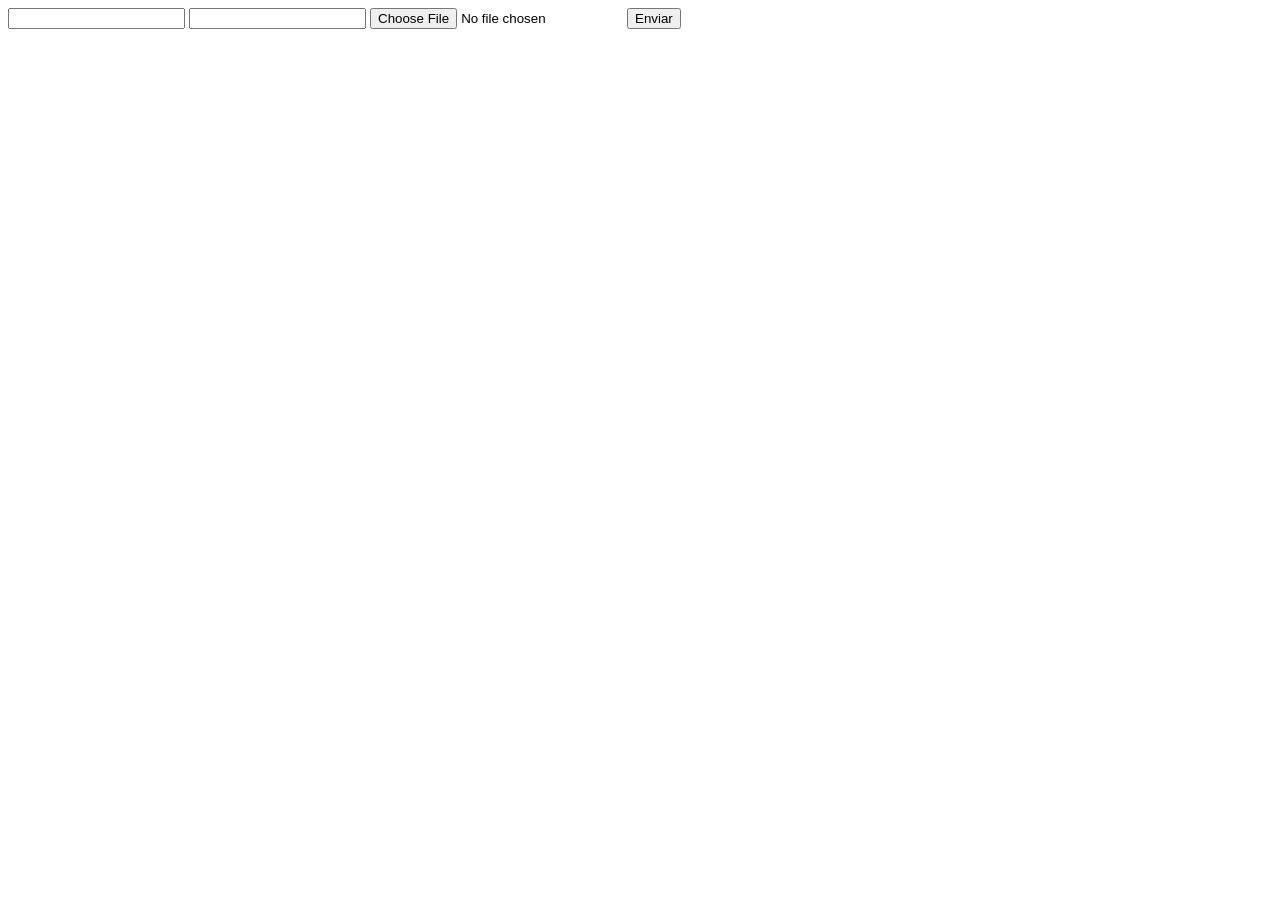
<file: web-data-viz/DOCUMENTOS_DE_APOIO/exemplo_de_upload_de_arquivo/public/index.html>
<!DOCTYPE html>
<html lang="en">

<head>
  <meta charset="UTF-8">
  <meta http-equiv="X-UA-Compatible" content="IE=edge">
  <meta name="viewport" content="width=device-width, initial-scale=1.0">
  <title>Upload</title>
</head>

<body>

  <div>
    <input name="nome" id="nome" type="text" />
    <input name="email" id="email" type="url" />
    <input name="foto" id="foto" type="file" />
    <button onclick="enviar()">Enviar</button>
  </div>

  <div id="container"></div>
</body>

</html>

<script>
  function enviar() {
    const formData = new FormData();
    formData.append('foto', foto.files[0])
    formData.append('nome', nome.value)
    formData.append('email', email.value)

    fetch("/usuarios/cadastro", {
      method: "POST",
      body: formData
    })
      .then(res => {
        window.location = "./perfil.html"
      })
      .catch(err => {
        console.log(err);
      })
  }
</script>
</file>
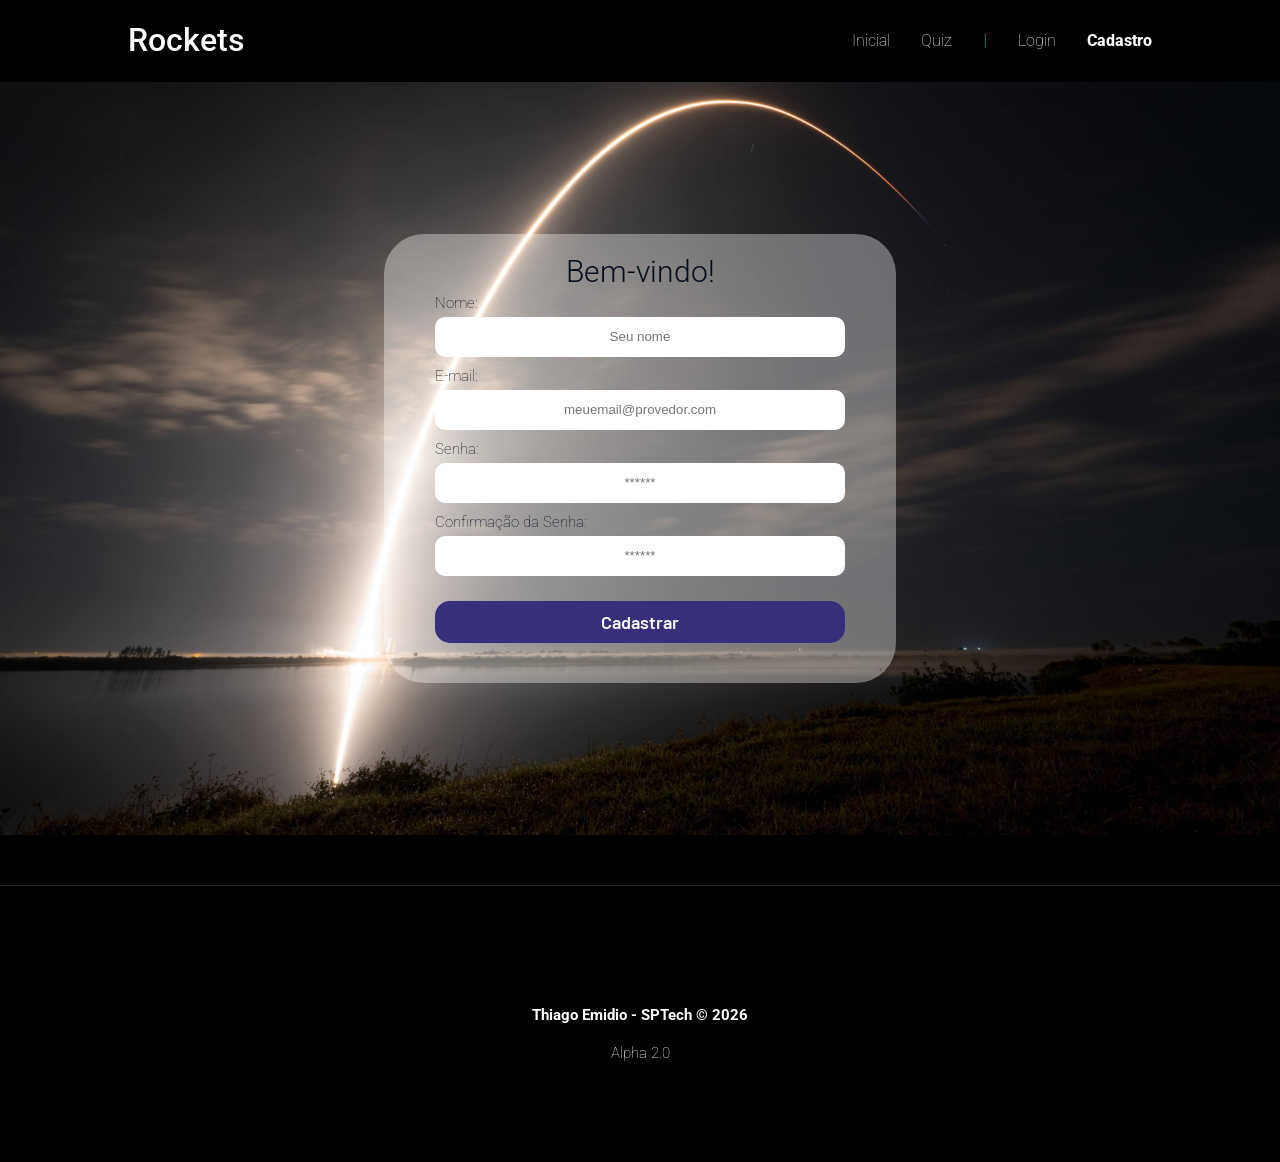
<file: web-data-viz/public/cadastro.html>
<!DOCTYPE html>
<html lang="pt-br">

<head>
  <meta charset="UTF-8" />
  <meta http-equiv="X-UA-Compatible" content="IE=edge" />
  <meta name="viewport" content="width=device-width, initial-scale=1.0" />

  <title>Rockets | Cadastro</title>

<!-- Google Fonts -->
  <link rel="preconnect" href="https://fonts.googleapis.com">
  <link rel="preconnect" href="https://fonts.gstatic.com" crossorigin>
  <link href="https://fonts.googleapis.com/css2?family=Roboto:ital,wght@0,100..900;1,100..900&display=swap"
    rel="stylesheet">


  <script src="./js/sessao.js"></script>

  <link rel="stylesheet" href="./css/estilo.css" />
  <link rel="icon" href="./assets/icon/foguete.ico" />
  <link rel="preconnect" href="https://fonts.gstatic.com" />
</head>

<body onload="listar()">
  <!--header inicio-->
  <div class="header">
    <div class="container">
      <h1 class="titulo">Rockets</h1>
      <ul class="navbar">
          <a href=".">Inicial</a>
        </li>
        <li>
          <a href="simulador.html">Quiz</a>
        </li>
        <li>|</li>
        <li>
          <a href="login.html">Login</a>
        </li>
        <li>
          <a class="agora" href="cadastro.html">Cadastro</a>
        </li>
      </ul>
    </div>
  </div>
  <!--header fim-->

  <div class="login">
    <div class="alerta_erro">
      <div class="card_erro" id="cardErro">
        <span id="mensagem_erro"></span>
      </div>
    </div>
    <div class="container">
      <div class="card card-cadastro">
        <h2>Bem-vindo!</h2>
        <div class="formulario">
          <!--
                         Para inserir mais um campo, copie uma das inputs abaixo.
                         Assim que inserir vá para o script abaixo.
                     -->
          <div class="campo">
            <span>Nome:</span>
            <input id="nome_input" type="text" placeholder="Seu nome" />
          </div>
          <div class="campo">
            <span>E-mail:</span>
            <input id="email_input" type="text" placeholder="meuemail@provedor.com" />
          </div>
          <div class="campo">
            <span>Senha:</span>
            <input id="senha_input" type="password" placeholder="******" />
          </div>
          <div class="campo">
            <span>Confirmação da Senha:</span>
            <input id="confirmacao_senha_input" type="password" placeholder="******" />
          </div>
          <button class="botao" onclick="cadastrar()">Cadastrar</button>
        </div>
        <div id="div_aguardar" class="loading-div">
          <img src="./assets/circle-loading.gif" id="loading-gif" />
        </div>

        <div id="div_erros_login"></div>
      </div>
    </div>
  </div>

  <!--footer inicio-->
  <div class="footer">
    <div class="">
        <h4 style="color: rgb(255, 255, 255);">Thiago Emidio - SPTech &copy; 2026</h4>
        <span class="version">Alpha 2.0
        </span>
    </div>
  </div>
  <!--footer fim-->
</body>

</html>

<script>

  // Array para armazenar empresas cadastradas para validação de código de ativação 
  let listaEmpresasCadastradas = [];
  



  function cadastrar() {
    // aguardar();

    //Recupere o valor da nova input pelo nome do id
    // Agora vá para o método fetch logo abaixo
    var nomeVar = nome_input.value;
    var emailVar = email_input.value;
    var senhaVar = senha_input.value;
    var confirmacaoSenhaVar = confirmacao_senha_input.value;

    // Verificando se há algum campo em branco
    if (
      nomeVar == "" ||
      emailVar == "" ||
      senhaVar == "" ||
      confirmacaoSenhaVar == ""
    )
      
      {
      cardErro.style.display = "block";
      mensagem_erro.innerHTML =
        "(Mensagem de erro para todos os campos em branco)";

      finalizarAguardar();
      return false;
    }

    // Enviando o valor da nova input
    fetch("/usuarios/cadastrar", {
      method: "POST",
      headers: {
        "Content-Type": "application/json",
      },
      body: JSON.stringify({
        // crie um atributo que recebe o valor recuperado aqui
        // Agora vá para o arquivo routes/usuario.js
        nomeServer: nomeVar,
        emailServer: emailVar,
        senhaServer: senhaVar,
      }),
    })
      .then(function (resposta) {
        console.log("resposta: ", resposta);

        if (resposta.ok) {
          cardErro.style.display = "block";

          mensagem_erro.innerHTML =
            "Cadastro realizado com sucesso! Redirecionando para tela de Login...";

          setTimeout(() => {
            window.location = "login.html";
          }, "2000");

          limparFormulario();
          finalizarAguardar();
        } else {
          throw "Houve um erro ao tentar realizar o cadastro!";
        }
      })
      .catch(function (resposta) {
        console.log(`#ERRO: ${resposta}`);
        finalizarAguardar();
      });

    return false;
  }


</script>
</file>
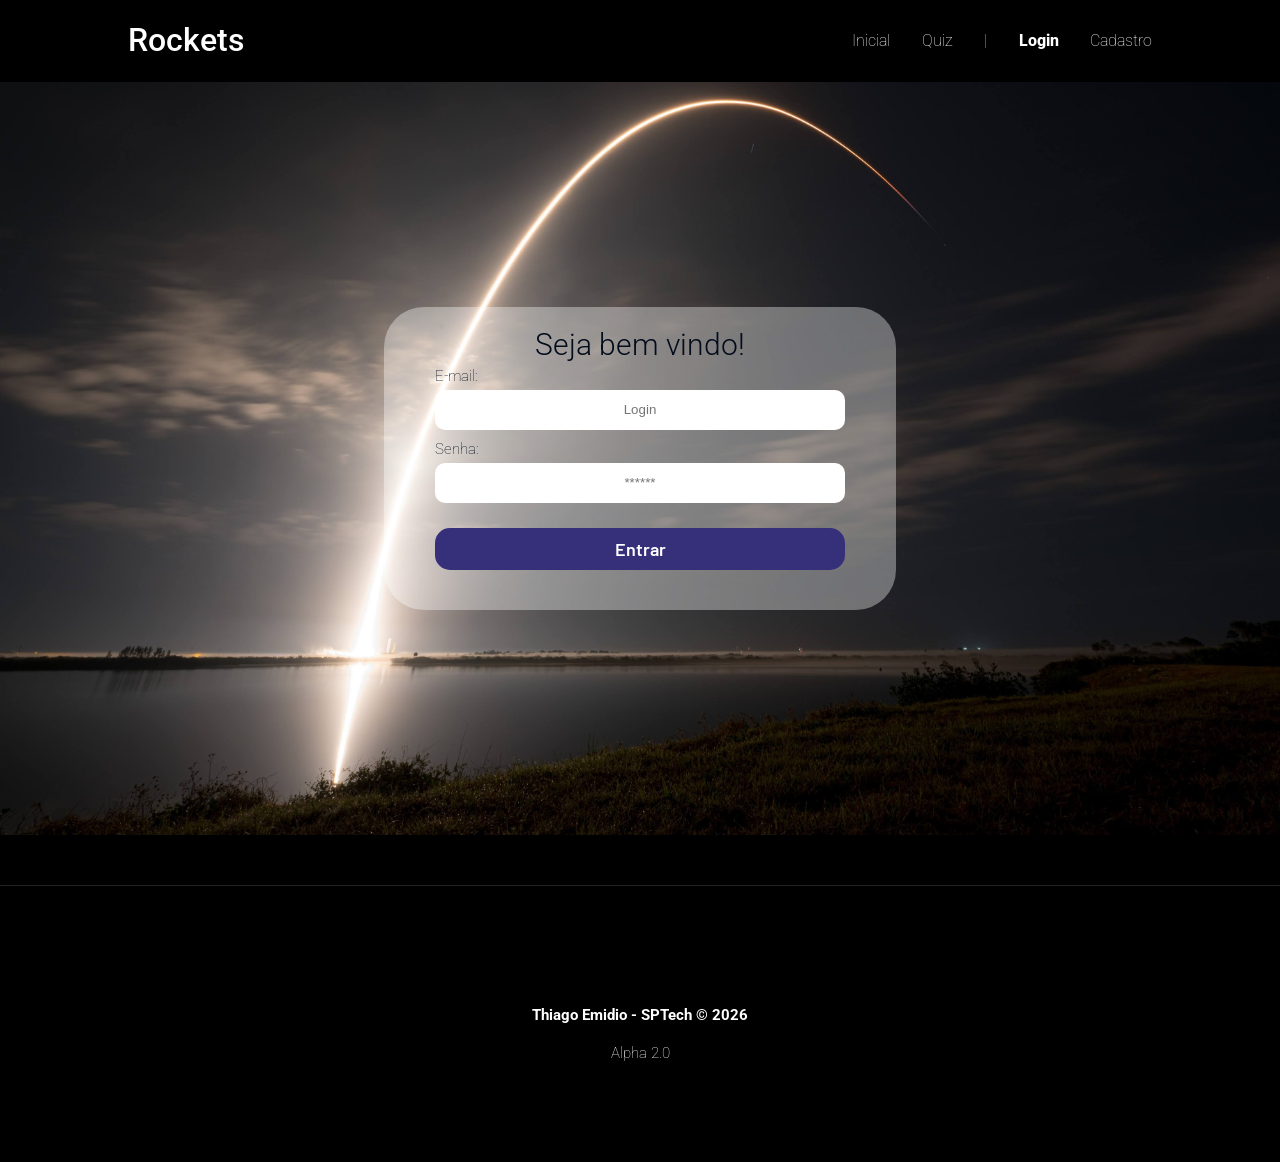
<file: web-data-viz/public/login.html>
<!DOCTYPE html>
<html lang="pt-br">

<head>
    <meta charset="UTF-8">
    <meta http-equiv="X-UA-Compatible" content="IE=edge">
    <meta name="viewport" content="width=device-width, initial-scale=1.0">

    <title>Rockets | Login</title>


<!-- Google Fonts -->
  <link rel="preconnect" href="https://fonts.googleapis.com">
  <link rel="preconnect" href="https://fonts.gstatic.com" crossorigin>
  <link href="https://fonts.googleapis.com/css2?family=Roboto:ital,wght@0,100..900;1,100..900&display=swap"
    rel="stylesheet">

    <script src="./js/sessao.js"></script>

    <link rel="stylesheet" href="./css/estilo.css">
    <link rel="icon" href="./assets/icon/foguete.ico">
    <link rel="preconnect" href="https://fonts.gstatic.com">
</head>

<body>

    <!--Header-->

    <div class="header">
        <div class="container">
            <h1 class="titulo">Rockets</h1>
            <ul class="navbar">
                <li>
          <a href=".">Inicial</a>
        </li>
        <li>
          <a href="simulador.html">Quiz</a>
        </li>
        <li>|</li>
        <li>
          <a class="agora" href="login.html">Login</a>
        </li>
        <li>
          <a href="cadastro.html">Cadastro</a>
        </li>
            </ul>
        </div>
    </div>


    <div class="login">
        <div class="alerta_erro">
            <div class="card_erro" id="cardErro">
                <span id="mensagem_erro"></span>
            </div>
        </div>
        <div class="container">
            <div class="card card-login">
                <h2>Seja bem vindo!</h2>
                <div class="formulario">
                    <div class="campo">
                        <span>E-mail:</span>
                        <input id="email_input" type="text" placeholder="Login">
                    </div>
                    <div class="campo">
                        <span>Senha:</span>
                        <input id="senha_input" type="password" placeholder="******">
                    </div>
                    <button class="botao" onclick="entrar()">Entrar</button>
                </div>

                <div id="div_aguardar" class="loading-div">
                    <img src="./assets/circle-loading.gif" id="loading-gif">
                </div>

                <div id="div_erros_login"></div>
            </div>
        </div>
    </div>

    <!--footer inicio-->
    <div class="footer">
        <div class="">
        <h4 style="color: rgb(255, 255, 255);">Thiago Emidio - SPTech &copy; 2026</h4>
        <span class="version">Alpha 2.0
        </span>
        </div>
    </div>
    <!--footer fim-->

</body>

</html>

<script>


    function entrar() {
        aguardar();

        var emailVar = email_input.value;
        var senhaVar = senha_input.value;

        if (emailVar == "" || senhaVar == "") {
            cardErro.style.display = "block"
            mensagem_erro.innerHTML = "(Mensagem de erro para todos os campos em branco)";
            finalizarAguardar();
            return false;
        }
        else {
            setInterval(sumirMensagem, 5000)
        }

        console.log("FORM LOGIN: ", emailVar);
        console.log("FORM SENHA: ", senhaVar);

        fetch("/usuarios/autenticar", {
            method: "POST",
            headers: {
                "Content-Type": "application/json"
            },
            body: JSON.stringify({
                emailServer: emailVar,
                senhaServer: senhaVar
            })
        }).then(function (resposta) {
            console.log("ESTOU NO THEN DO entrar()!")

            if (resposta.ok) {
                console.log(resposta);

                resposta.json().then(json => {
                    console.log(json);
                    console.log(JSON.stringify(json));
                    sessionStorage.EMAIL_USUARIO = json.email;
                    sessionStorage.NOME_USUARIO = json.nome;
                    sessionStorage.ID_USUARIO = json.id

                    setTimeout(function () {
                        window.location = "./dashboard/dashboard.html";
                    }, 1000); // apenas para exibir o loading

                });

            } else {

                console.log("Houve um erro ao tentar realizar o login!");

                resposta.text().then(texto => {
                    console.error(texto);
                    finalizarAguardar(texto);
                });
            }

        }).catch(function (erro) {
            console.log(erro);
        })

        return false;
    }

    function sumirMensagem() {
        cardErro.style.display = "none"
    }

</script>
</file>
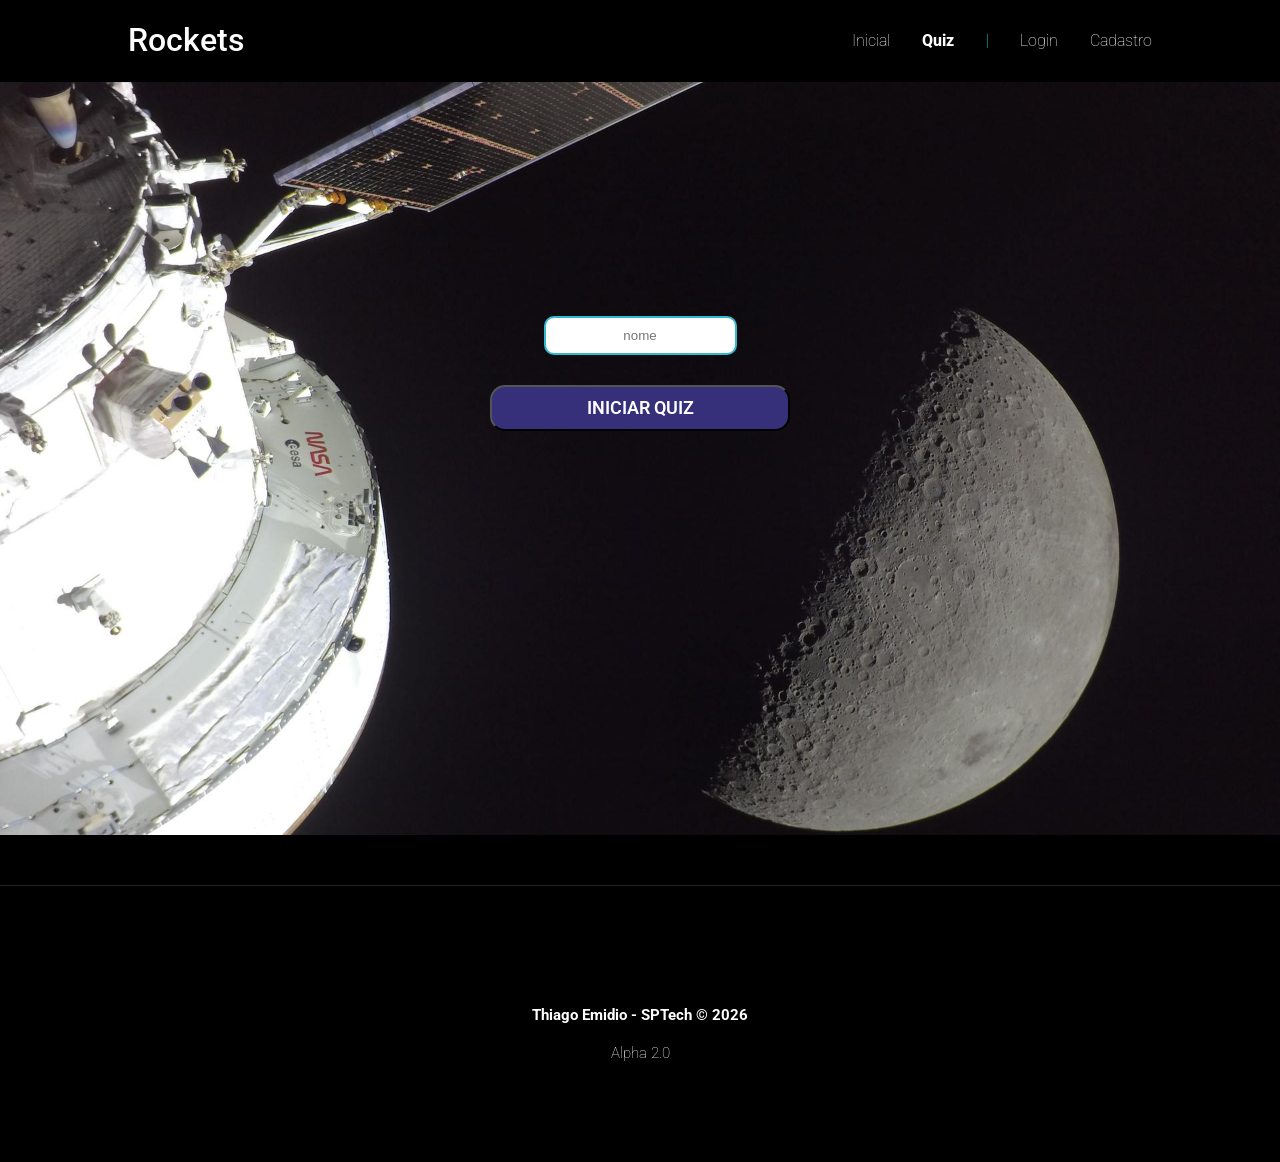
<file: web-data-viz/public/simulador.html>
<!DOCTYPE html>
<html lang="pt-br">

<head>
    <meta charset="UTF-8">
    <meta http-equiv="X-UA-Compatible" content="IE=edge">
    <meta name="viewport" content="width=device-width, initial-scale=1.0">

    <link rel="preconnect" href="https://fonts.googleapis.com">
    <link rel="preconnect" href="https://fonts.gstatic.com" crossorigin>
    <link href="https://fonts.googleapis.com/css2?family=Roboto:ital,wght@0,100..900;1,100..900&display=swap"
        rel="stylesheet">

    <title>Exemplo - Quiz</title>
    <link rel="stylesheet" href="./css/style.css">

    <link rel="stylesheet" href="./css/estilo.css">
    <link rel="icon" href="./assets/icon/foguete.ico">
    <link rel="preconnect" href="https://fonts.gstatic.com">
</head>

<body onload="onloadEsconder()">

    <!--header inicio-->
    <div class="header">
        <div class="container">
            <h1 class="titulo">Rockets</h1>
            <ul class="navbar">
                <li>
                    <a href=".">Inicial</a>
                </li>
                <li class="agora" style="color: white;">Quiz</li>
                <li>|</li>
                <li>
                    <a href="./login.html">Login</a>
                </li>
                <li>
                    <a href="./login.html">Cadastro</a>
                </li>
            </ul>
        </div>
    </div>

    <div class="banner">
        <div id="pontuacaoEJogo">
            <input id="nome" placeholder="nome">
            <button class="botaoquiz" id="btnIniciarQuiz" onclick="iniciarQuiz()">INICIAR QUIZ</button>

            <div id="pontuacao" class="flex-colunar width-fit-content border-primary">
                <div id="pontuacaoDuranteJogo" class="flex-colunar padding-8">
                    <span class="width-fit-content">Quantidade de acertos: <span id="spanCertas"></span><br>
                        <span class="width-fit-content">Quantidade de erros: <span id="spanErradas"></span>
                </div>
                <div id="pontuacaoFinalJogo" class="flex-colunar padding-8">
                    <span id="pontuacaoFinal" class="width-fit-content">Pontuação Final:
                        <span id="spanPontuacaoFinal"></span>
                    </span>
                    <span id="msgFinal" class="width-fit-content"></span>
                </div>
            </div>

            <div id="jogo" class="width-fit-content flex-colunar border-secondary">

                <div id="infoQuestao" class="padding-8">
                    <span>Questão atual: <span id="spanNumeroDaQuestaoAtual"></span> de <span id="qtdQuestoes"></span>
                        questões.</span>
                </div>

                <div id="perguntaDaQuestaoAtual" class="padding-8, perguntastamanho">
                    <span id="spanQuestaoExibida" class="text-bold"></span>
                </div>

                <div id="infoAlternativas" class="padding-8,perguntastamanho">
                    <span><em>Escolha uma opção dentre as abaixo:</em></span>
                </div>

                <div id="opcoes" class="flex-colunar padding-8">
                    <span>
                        <input type="radio" id="primeiraOpcao" name="option" class="radio" value="alternativaA" />
                        <label for="primeiraOpcao" class="option" id="labelOpcaoUm"></label>
                    </span>
                    <span>
                        <input type="radio" id="segundaOpcao" name="option" class="radio" value="alternativaB" />
                        <label for="segundaOpcao" class="option" id="labelOpcaoDois"></label>
                    </span>
                    <span>
                        <input type="radio" id="terceiraOpcao" name="option" class="radio" value="alternativaC" />
                        <label for="terceiraOpcao" class="option" id="labelOpcaoTres"></label>
                    </span>
                    <span>
                        <input type="radio" id="quartaOpcao" name="option" class="radio" value="alternativaD" />
                        <label for="quartaOpcao" class="option" id="labelOpcaoQuatro"></label>
                    </span>
                </div>
                <div>
                    <div id="botoes" class="flex-colunar padding-8">
                        <button onclick="submeter()" id="btnSubmeter">Submeter resposta</button>
                        <button onclick="avancar()" id="btnProx" disabled>Avançar para próxima questão</button>
                        <!-- <button onclick="finalizar()" id="btnConcluir" disabled>Finalizar Quiz</button> -->
                        <button onclick="tentarNovamente()" id="btnTentarNovamente" disabled>Tentar novamente</button>
                    </div>
                </div>


            </div>
        </div>
    </div>



    <div class="footer">
        <div class="">
            <h4 style="color: rgb(255, 255, 255);">Thiago Emidio - SPTech &copy; 2026</h4>
            <span class="version">Alpha 2.0
            </span>
        </div>
    </div>
</body>

</html>
<script>
    const listaDeQuestoes = [

        {
            pergunta: "Qual empresa desenvolveu o Falcon 9?",
            alternativaA: "NASA",
            alternativaB: "Blue Origin",
            alternativaC: "SpaceX",
            alternativaD: "Rocket Lab",
            alternativaCorreta: "alternativaC"
        },

        {
            pergunta: "O Falcon Heavy é conhecido por ser um dos foguetes mais:",
            alternativaA: "Pequenos do mundo",
            alternativaB: "Poderosos em operação",
            alternativaC: "Antigos da NASA",
            alternativaD: "Baratos da Índia",
            alternativaCorreta: "alternativaB"
        },

        {
            pergunta: "Qual foguete faz parte do programa Artemis?",
            alternativaA: "Electron",
            alternativaB: "Soyuz",
            alternativaC: "SLS",
            alternativaD: "SSLV",
            alternativaCorreta: "alternativaC"
        },

        {
            pergunta: "A Starship foi criada para missões até:",
            alternativaA: "Apenas órbita terrestre",
            alternativaB: "Marte e espaço profundo",
            alternativaC: "Somente Lua",
            alternativaD: "Somente satélites militares",
            alternativaCorreta: "alternativaB"
        },

        {
            pergunta: "Qual foguete foi criado para substituir o Ariane 5?",
            alternativaA: "Atlas V",
            alternativaB: "Electron",
            alternativaC: "Soyuz",
            alternativaD: "Ariane 6",
            alternativaCorreta: "alternativaD"
        },

        {
            pergunta: "O Soyuz foi desenvolvido originalmente por qual país?",
            alternativaA: "China",
            alternativaB: "Estados Unidos",
            alternativaC: "União Soviética",
            alternativaD: "Índia",
            alternativaCorreta: "alternativaC"
        },

        {
            pergunta: "Qual empresa criou o New Glenn?",
            alternativaA: "NASA",
            alternativaB: "Blue Origin",
            alternativaC: "ULA",
            alternativaD: "ISRO",
            alternativaCorreta: "alternativaB"
        },

        {
            pergunta: "O Electron é especializado em lançar:",
            alternativaA: "Estações espaciais",
            alternativaB: "Astronautas",
            alternativaC: "Pequenos satélites",
            alternativaD: "Mísseis militares",
            alternativaCorreta: "alternativaC"
        },

        {
            pergunta: "Qual foguete é utilizado em missões lunares chinesas?",
            alternativaA: "Long March 5",
            alternativaB: "Falcon 9",
            alternativaC: "Atlas V",
            alternativaD: "Ariane 6",
            alternativaCorreta: "alternativaA"
        },

        {
            pergunta: "O Long March 9 está sendo desenvolvido para futuras missões:",
            alternativaA: "Submarinas",
            alternativaB: "Tripuladas para Lua e Marte",
            alternativaC: "Meteorológicas",
            alternativaD: "Apenas comerciais",
            alternativaCorreta: "alternativaB"
        },

        {
            pergunta: "Qual é o foguete mais poderoso da Índia?",
            alternativaA: "SSLV",
            alternativaB: "Electron",
            alternativaC: "LVM3",
            alternativaD: "Soyuz",
            alternativaCorreta: "alternativaC"
        },

        {
            pergunta: "O SSLV foi criado para lançamentos:",
            alternativaA: "Rápidos e econômicos",
            alternativaB: "Tripulados",
            alternativaC: "Interplanetários",
            alternativaD: "Militares",
            alternativaCorreta: "alternativaA"
        },

        {
            pergunta: "Qual foguete é conhecido pela alta confiabilidade em missões espaciais?",
            alternativaA: "Atlas V",
            alternativaB: "Electron",
            alternativaC: "Starship",
            alternativaD: "SSLV",
            alternativaCorreta: "alternativaA"
        },

        {
            pergunta: "O Vulcan Centaur foi criado para substituir quais foguetes?",
            alternativaA: "Falcon 9 e Falcon Heavy",
            alternativaB: "SLS e Starship",
            alternativaC: "Atlas V e Delta IV",
            alternativaD: "Soyuz e Ariane 6",
            alternativaCorreta: "alternativaC"
        }

    ]

    // variáveis globais    
    let numeroDaQuestaoAtual = 0
    let pontuacaoFinal = 0
    let tentativaIncorreta = 0
    let certas = 0
    let erradas = 0
    let quantidadeDeQuestoes = listaDeQuestoes.length
    // let isUltima = numeroDaQuestaoAtual == quantidadeDeQuestoes-1 ? true : false

    function onloadEsconder() {
        document.getElementById('pontuacao').style.display = "none"
        document.getElementById('jogo').style.display = "none"
    }

    function iniciarQuiz() {
        if (nome.value == "") {
            alert("Informe seu nome.")
            return
        }
        document.getElementById('pontuacao').style.display = "flex"
        document.getElementById('jogo').style.display = "flex"
        document.getElementById('btnIniciarQuiz').style.display = "none"

        document.getElementById('qtdQuestoes').innerHTML = quantidadeDeQuestoes

        preencherHTMLcomQuestaoAtual(0)

        btnSubmeter.disabled = false
        btnProx.disabled = true
        // btnConcluir.disabled = true
        btnTentarNovamente.disabled = true
    }

    function preencherHTMLcomQuestaoAtual(index) {
        habilitarAlternativas(true)
        const questaoAtual = listaDeQuestoes[index]
        numeroDaQuestaoAtual = index
        console.log("questaoAtual")
        console.log(questaoAtual)
        document.getElementById("spanNumeroDaQuestaoAtual").innerHTML = Number(index) + 1 // ajustando porque o index começa em 0
        document.getElementById("spanQuestaoExibida").innerHTML = questaoAtual.pergunta;
        document.getElementById("labelOpcaoUm").innerHTML = questaoAtual.alternativaA;
        document.getElementById("labelOpcaoDois").innerHTML = questaoAtual.alternativaB;
        document.getElementById("labelOpcaoTres").innerHTML = questaoAtual.alternativaC;
        document.getElementById("labelOpcaoQuatro").innerHTML = questaoAtual.alternativaD;
    }

    function submeter() {
        const options = document.getElementsByName("option"); // recupera alternativas no html

        let hasChecked = false
        for (let i = 0; i < options.length; i++) {
            if (options[i].checked) {
                hasChecked = true
                break
            }
        }

        if (!hasChecked) {
            alert("Não há alternativas escolhidas. Escolha uma opção.")
        } else {
            btnSubmeter.disabled = true
            btnProx.disabled = false

            habilitarAlternativas(false)

            checarResposta()
        }
    }

    function habilitarAlternativas(trueOrFalse) {
        let opcaoEscolhida = trueOrFalse ? false : true

        primeiraOpcao.disabled = opcaoEscolhida
        segundaOpcao.disabled = opcaoEscolhida
        terceiraOpcao.disabled = opcaoEscolhida
        quartaOpcao.disabled = opcaoEscolhida

    }

    function avancar() {
        btnProx.disabled = true
        btnSubmeter.disabled = false

        desmarcarRadioButtons()

        if (numeroDaQuestaoAtual < quantidadeDeQuestoes - 1) {
            preencherHTMLcomQuestaoAtual(numeroDaQuestaoAtual)
        } else if (numeroDaQuestaoAtual == quantidadeDeQuestoes - 1) {
            //    alert("Atenção... a próxima é a ultima questão!")
            preencherHTMLcomQuestaoAtual(numeroDaQuestaoAtual)
        } else {
            finalizarJogo()
        }
        limparCoresBackgroundOpcoes()
    }

    function tentarNovamente() {
        // atualiza a página
        window.location.reload()
    }

    function checarResposta() {
        const questaoAtual = listaDeQuestoes[numeroDaQuestaoAtual] // questão atual 
        const respostaQuestaoAtual = questaoAtual.alternativaCorreta // qual é a resposta correta da questão atual

        const options = document.getElementsByName("option"); // recupera alternativas no html

        let alternativaCorreta = null // variável para armazenar a alternativa correta

        options.forEach((option) => {
            if (option.value === respostaQuestaoAtual) {
                console.log("alternativaCorreta está no componente: " + alternativaCorreta)
                alternativaCorreta = option.labels[0].id
            }
        })

        // verifica se resposta assinalada é correta
        options.forEach((option) => {
            if (option.checked === true && option.value === respostaQuestaoAtual) {
                document.getElementById(alternativaCorreta).classList.add("text-success-with-bg")
                pontuacaoFinal++
                certas++
                document.getElementById("spanCertas").innerHTML = certas
                numeroDaQuestaoAtual++
            } else if (option.checked && option.value !== respostaQuestaoAtual) {
                const wrongLabelId = option.labels[0].id

                document.getElementById(wrongLabelId).classList.add("text-danger-with-bg")
                document.getElementById(alternativaCorreta).classList.add("text-success-with-bg")
                tentativaIncorreta++
                erradas++
                document.getElementById("spanErradas").innerHTML = erradas
                numeroDaQuestaoAtual++
            }
        })
    }

    function limparCoresBackgroundOpcoes() {
        const options = document.getElementsByName("option");
        options.forEach((option) => {
            document.getElementById(option.labels[0].id).classList.remove("text-danger-with-bg")
            document.getElementById(option.labels[0].id).classList.remove("text-success-with-bg")
        })
    }

    function desmarcarRadioButtons() {
        const options = document.getElementsByName("option");
        for (let i = 0; i < options.length; i++) {
            options[i].checked = false;
        }
    }

    function finalizarJogo() {
        let textoParaMensagemFinal = null
        let classComCoresParaMensagemFinal = null
        const porcentagemFinalDeAcertos = pontuacaoFinal / quantidadeDeQuestoes

        if (porcentagemFinalDeAcertos <= 0.3) {
            textoParaMensagemFinal = "Parece que você não estudou..."
            classComCoresParaMensagemFinal = "text-danger-with-bg"
        }
        else if (porcentagemFinalDeAcertos > 0.3 && porcentagemFinalDeAcertos < 0.9) {
            textoParaMensagemFinal = "Pode melhorar na próxima, hein!"
            classComCoresParaMensagemFinal = "text-warning-with-bg"
        }
        else if (porcentagemFinalDeAcertos >= 0.9) {
            textoParaMensagemFinal = "Uau, parabéns!"
            classComCoresParaMensagemFinal = "text-success-with-bg"
        }

        textoParaMensagemFinal += "<br> Você acertou " + Math.round((porcentagemFinalDeAcertos) * 100) + "% das questões."


        document.getElementById('msgFinal').innerHTML = textoParaMensagemFinal
        document.getElementById('msgFinal').classList.add(classComCoresParaMensagemFinal)
        document.getElementById('spanPontuacaoFinal').innerHTML = pontuacaoFinal

        document.getElementById('jogo').classList.add("text-new-gray")

        btnProx.disabled = true
        btnSubmeter.disabled = true
        // btnConcluir.disabled = true
        btnTentarNovamente.disabled = false
        enviarResultados();
    }

    function enviarResultados() {
        console.log("Chamou!!");
        var dadosInserir = {
            acertos: pontuacaoFinal,
            erradas: quantidadeDeQuestoes - pontuacaoFinal,
            nome: nome.value,
        }

        fetch("/quiz/inserir", {
            method: "POST",
            headers: {
                "Content-Type": "application/json"
            },
            body: JSON.stringify(dadosInserir)
        }).then(function (resposta) {
            console.log("Foi!")

        }).catch(function (erro) {
            console.log(erro);
        })



        console.log("Dados inseridos!!", dadosInserir);
        irParaTelaCadastro();
    }

    function irParaTelaCadastro() {
        setTimeout(() => {
            alert("Indo para tela de cadastro")
        }, 1000);
        setTimeout(() => {
            window.location.href = "/cadastro.html";
        }, 5000);
    }
</script>
</file>
<file: web-data-viz/public/css/estilo.css>
@import url('https://fonts.googleapis.com/css2?family=Barlow:ital,wght@0,100;0,200;0,300;0,400;0,500;0,600;0,700;0,800;0,900;1,100;1,200;1,300;1,400;1,500;1,600;1,700;1,800;1,900&display=swap');

body {
  margin: 0;
  padding: 0;
  font-family: Roboto, sans-serif;
  font-weight: 100;
  background-color: black;
}

:root {
  --tamanho-header: 80px;
  --tamanho-banner: calc(100vh - var(--tamanho-header) - var(--tamanho-footer) - 2px);
  --tamanho-simulador: calc(100vh - var(--tamanho-header) - var(--tamanho-footer) - 2px);
  --tamanho-login: calc(100vh - var(--tamanho-header) - var(--tamanho-footer) - 2px);
  --tamanho-footer: 65px;
}

.container {
  display: flex;
  width: 80%;
  margin: auto;
}

.header {
  height: var(--tamanho-header);
  border-bottom: 2px solid #000000;
}

.header .container {
  justify-content: space-between;
  align-items: center;
  height: 100%;
}

.header a {
  text-decoration: none;
  color: #ffffff;
}

.agora {
  font-weight: 800;
}

.navbar {
  width: 300px;
  display: flex;
  align-items: center;
  justify-content: space-between;
  list-style: none;
  color: #05fdfd;
}

.titulo {
  color: #ffffff;
  width: fit-content;
  font-weight: 500;
}

.header h1 {
  margin: 0;
}

/* BANNER */

.banner {
  position: relative;
  height: var(--tamanho-banner);
  color: white;
  overflow: hidden;

  h1 {
    padding: 80px 0;
    margin: 0 10%;
    width: 30%;
    font-size: 90px;
    font-weight: 200;
    text-shadow: 3px 3px 3px black;
  }
}

.video-bg {
  position: absolute;
  top: 0;
  left: 0;

  width: 100%;
  height: 100%;

  object-fit: cover;

  z-index: -1;
}

/*.banner { 
  height: var(--tamanho-banner);
  color: white;
  background-image: url('../assets/imgs/');
  background-size:cover;*/


.banner .container {
  justify-content: center;
  align-items: center;
  height: 100%;
}

.banner .container p {
  width: 50%;
  margin: 0;
  padding: 0;
  font-size: 36px;
}

.banner .container span {
  font-weight: 800;
}

/* MISSÃO VISÃO VALORES */

.social {
  background-color: #000000;
  display: flex;
  justify-content: center;
}

.box img {
  width: 100%;
  aspect-ratio: 16/9;
  object-fit: cover;
  background-color: #000000;
  border-radius: 25px;
}

.boxes {
  display: flex;
  justify-content: space-between;
  width: 100%;
  padding: 50px;
  gap: 30px;
  background-color: #071020;
  margin-bottom: 60px;
}

.social p {
  text-align: start;
}

.box {
  display: flex;
  width: 33.33333%;
  flex-direction: column;
  align-items: center;
}

/* FOOTER */


.footer {
  background-color: #000000;
  color: #fff;
  font-size: 15px;
  text-align: center;
  padding: 100px;
  margin-top: 50px;
  border-top: 1px solid #222;
}

.footer .container {
  justify-content: center;
  text-align: center;
}

.footer .container .version {
  font-size: 12px;
  color: #ffffff
}

/* LOGIN */

.login {
  height: var(--tamanho-login);
  background-image: url('../assets/imgs/52667587548_e3ef881185_o.jpg');
  background-size: cover;
}

.login .container {
  justify-content: center;
  align-items: center;
  height: 100%;
}

.card {
  width: 50%;
  background-color: #ffffff5c;
  border-radius: 40px;
  display: flex;
  align-items: center;
  justify-content: space-evenly;
  color: rgb(2, 12, 27);
  flex-direction: column;
  height: fit-content;
  padding: 20px 0;
}

.card h2 {
  margin: 0;
  font-size: 30px;
  font-weight: 300;
}

.formulario {
  display: flex;
  height: 90%;
  width: 80%;
  justify-content: space-around;
  flex-direction: column;
}

.formulario span {
  font-size: 15px;
  padding-bottom: 5px;
}

.formulario input {
  border: none;
  text-align: center;
  border-radius: 10px;
  line-height: 20px;
  margin: 0;
}

.formulario select {
  border: 2px solid #32b9cd;
  background-color: white;
  color: gray;
  height: 36px;
  text-align: center;
  border-radius: 10px;
  margin: 0;
}

.campo {
  display: flex;
  flex-direction: column;
  justify-content: start;
  padding: 5px 0;
}

.botao {
  cursor: pointer;
  font-family: "Barlow", sans-serif;
  border: 0;
  border-radius: 15px;
  font-weight: 600;
  font-size: 18px;
  color: #fff;
  background-color: #362f7a;
  width: 100%;
  line-height: 40px;
  align-self: center;
  margin: 20px -40px;
}

.loading-div {
  width: 50px;
  display: none;
}

.loading-div img {
  height: 50px;
  width: 50px;
}

#div_erros_login {
  display: none
}

/* FORMULARIO */

.alerta_erro {
  display: flex;
  justify-content: flex-end;
}

.card_erro {
  display: none;
  background-color: #fff;
  color: black;
  width: 230px;
  position: fixed;
  border-radius: 4px;
  border: #ED145B 3px solid;
  padding: 10px;
  margin-right: 10%;
}

.card_erro #mensagem_erro {
  font-weight: 500;
  font-size: 20px;
}

.formulario .tipo_campo {
  font-size: 20px;
  font-weight: 600 !important;
}

.formulario {
  display: flex;
  flex-direction: column;
}

input {
  margin-bottom: 10px;
  border: 2px solid #32b9cd;
  padding: 10px;
  text-align: center;
  border-radius: 10px;
}

.btn {
  font-family: "Barlow", sans-serif;
  border: 0;
  border-radius: 5px;
  font-weight: 600;
  font-size: 18px;
  padding: 10px 15px;
  color: white;
  background-color: #ED145B;
  width: 120px;
  align-self: center;
  margin-top: 5px;
}

.loading-div {
  width: 50px;
  margin: auto;
  display: none;
}

.loading-div img {
  height: 50px;
  width: 50px;
}

/* SIMULADOR */

.simulador {
  color: white;
}

.simulador .container {
  flex-direction: column;
  overflow: scroll;
  height: var(--tamanho-simulador);
}

/* ALERTA */

#alerta {
  position: absolute;
  right: 0;
  bottom: 0;
}

.mensagem-alarme {
  background-color: white;
  border-radius: 5px;
  width: 300px;
  height: 80px;
  margin: 10px;
  padding: 10px 0;
  display: flex;
  justify-content: space-evenly;
  align-items: center;
}

.mensagem-alarme h3 {
  font-size: 14px;
  margin: 0;
}

.mensagem-alarme .informacao {
  width: 66%;
}

.alarme-sino {
  width: 48px;
  height: 48px;
  animation-name: bell;
  animation-duration: 4s;
  background-image: url('https://cdn-icons-png.flaticon.com/512/1157/1157000.png');
  background-size: cover;
  animation-iteration-count: infinite;
}

@keyframes bell {
  0% {
    transform: rotate(25deg)
  }

  25% {
    transform: rotate(-25deg)
  }

  50% {
    transform: rotate(25deg)
  }

  75% {
    transform: rotate(-25deg)
  }

  100% {
    transform: rotate(25deg)
  }
}

.cor-dos-paragrafos {
  color: #ffffff;
  font-size: 20px;
}

h4.cor-dos-paragrafos {
  font-size: 48px;
  text-align: left;
  width: 100%;
  margin-bottom: 10px;
}

.lado-esquerdo {
  display: flex;
  align-items: top;
  justify-content: space-around;
  padding: 20px 10%;
  color: #ffffff;
  background-color: #000000;
  font-size: 20px;
  font-weight: 100;
  line-height: 1.6;

  h2 {
    margin-top: 0;
    font-size: 42px;
  }

  img {
    width: 25%;
    object-fit: cover;
  }

  div {
    background: #071020;
    padding: 30px;
  }

  :nth-child(3) {
    margin-left: 40px;
  }

  :nth-child(2n) {
    border-radius: 0 20px 20px 0;
  }

  :nth-child(2n+1) {
    border-radius: 20px 0 0 20px;
  }
}


.explicacao-site {
  width: 100%;
  background: #071020;
  padding: 30px 0;
  display: flex;
  justify-content: flex-start;
}

.texto-explicacao {
  width: 80%;
  margin-left: 80px;
  color: #ffffff;
}

.texto-explicacao h2 {
  font-size: 42px;
}

.texto-explicacao p {
  font-size: 20px;
  font-weight: 200;
  line-height: 1.6;
  color: #ffffff;
}

button {
    cursor: pointer;
    font-family: Roboto, sans-serif;
    border-radius: 15px;
    font-weight: 600;
    font-size: 18px;
    color: #fff;
    background-color: #362f7a;
    width: 300px;
    line-height: 40px;
    align-self: center;
    margin: 20px;
    transition: all 0.5s;
}

.christina {
  border-radius: 20px ;
  height: 500px;
}

.explicacao-christina {
  width: 100%;
  background: #071020;
  padding: 80px 0;
  display: flex;
  justify-content: flex-start;
  gap: 130px;
}

.christina-explicacao {
  width: 50%;
  margin-left: 80px;
  color: #ffffff;
}

.christina-explicacao h2 {
  font-size: 42px;
}

.christina-explicacao p {
  font-size: 20px;
  font-weight: 100;
  line-height: 1.6;
  color: #ffffff;
}
</file>
<file: web-data-viz/public/css/style.css>
/* Não usar pure white or pure black: https://uxplanet.org/basicdesign-never-use-pure-black-in-typography-36138a3327a6 */
/* The 4-point grid system: https://medium.com/@sainzkike/controlling-spacing-in-design-systems-multiple-spacing-9bf1afec87f */


:root {
    --primary-brand-color: #ED145B;
    --secondary-brand-color: #0762C8;
    --success: #198754;
    --success-dark: #095c36;
    --success-light: #9dd3ba;
    --warning: #ffc107;
    --warning-dark: #705400;
    --warning-light: #fdebb3;
    --danger: #dc3545;
    --danger-dark: #990c19;
    --danger-light: #f0c1c6;
    --new-gray: #CCCCCC;
    --new-black: #ffffff;
    --new-white: #E8E8E8;


}

span {
    color: var(--new-black);
}

body {
    color: var(--new-black);
    background-color: var(--new-white);
    font-family: Roboto, sans-serif;
}

.banner { 
  color: white;
  background-image: url('../assets/imgs/quizfotofundo.jpg');
  background-size:cover;
}

button {
    cursor: pointer;
    font-family: Roboto, sans-serif;
    border-radius: 15px;
    font-weight: 600;
    font-size: 18px;
    color: #fff;
    background-color: #362f7a;
    width: 300px;
    line-height: 40px;
    align-self: center;
    margin: 20px;
    transition: all 0.5s;
}
button:hover {
    background-color: #990c19;
}
button:disabled {
    display: none;
}
label:hover {
    color:#990c19;
}

.flex-colunar {
    display: flex;
    flex-direction: column;
}

.width-fit-content {
    width: fit-content;
}

.border-primary {
    background-color: var(--new-white);
    border-radius: 10px;
    width: auto;
    background-color: #044068;
    backdrop-filter: blur(15px); 
}

.border-secondary {
    border-radius: 20px;
    width: 45%;
    padding: 20px;
    background-color: #08609b18;
    backdrop-filter: blur(15px); 
}

.padding-8 {
    padding: 8px;
}

.text-bold {
    font-weight: bold;
}

.text-success-with-bg {
    color: var(--success-dark);
    background-color: var(--success-light);
}

.text-warning-with-bg {
    color: var(--warning-dark);
    background-color: var(--warning-light);
}

.text-danger-with-bg {
    color: var(--danger-dark);
    background-color: var(--danger-light);
}

.text-new-gray {
    color: var(--new-gray);
}

div#pontuacaoEJogo {
    display: flex;
    justify-content: center;
    min-height: 67vh;
    flex-direction: column;
    align-items: center;
}

.perguntastamanho {
    font-size: px;
}
</file>
